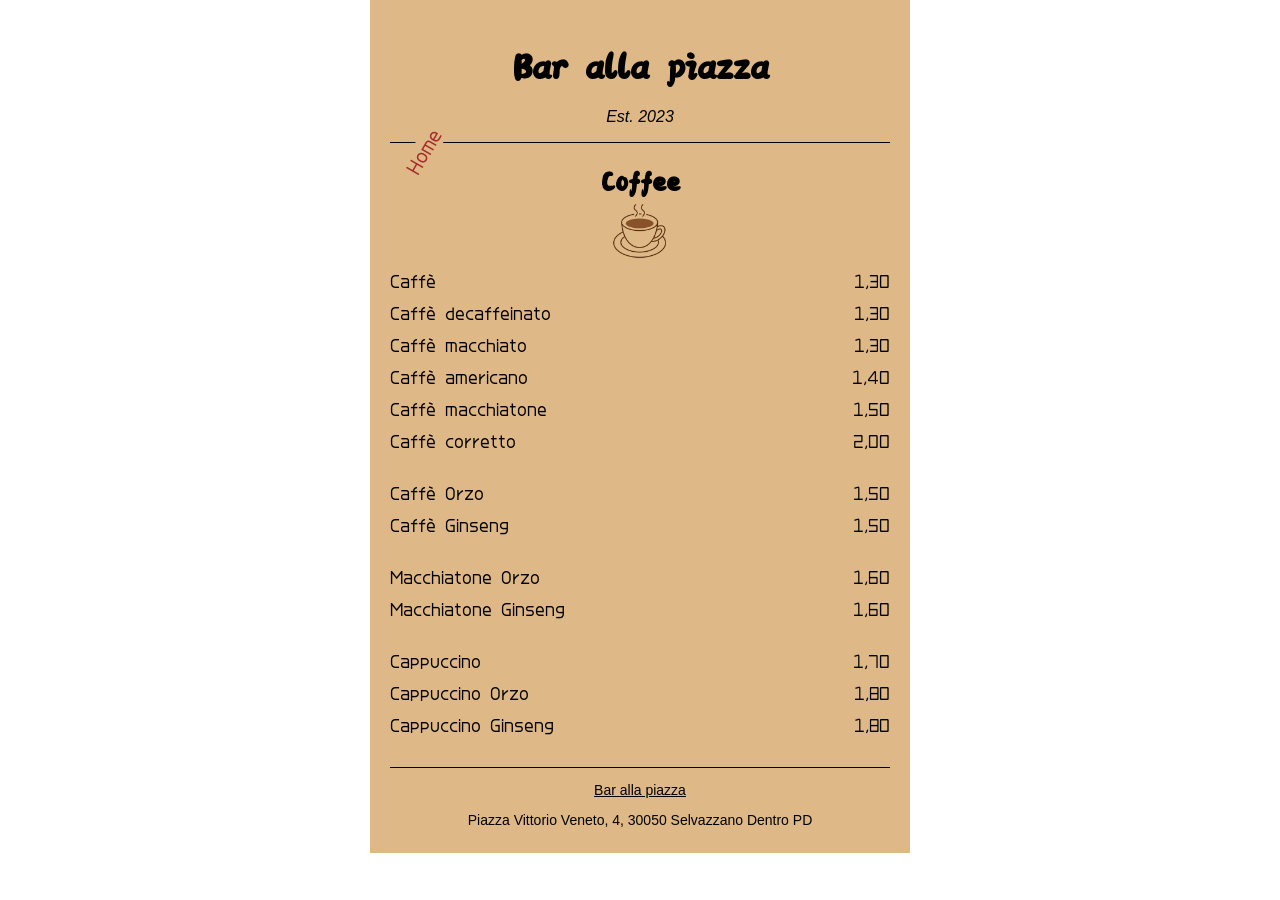
<file: index.html>
<!DOCTYPE html>
<html lang="it">
  <head>
    <meta charset="utf-8" />
    <meta name="viewport" content="width=device-width, initial-scale=1.0" />
    <title>Menù del bar</title>
    <link href="styles.css" rel="stylesheet" />
    <link rel="prefetch" href="index_015_home.html">
    <link rel="preload" href="img/cocacola_001_color.png" as="image">
    <link rel="preload" href="img/birra_001_color.png" as="image">
    <link rel="preload" href="img/liquore_001_color.png" as="image">
  </head>
  <body>
    <div class="menu" id="menu_000">
      <main>
        <h1>Bar alla piazza</h1>
        <p class="established">Est. 2023</p>
        <div class="home_menu">
          <hr>
          <a href="index_015_home.html" target="_self">Home</a>
        </div>
        <section>
          <h2>Coffee</h2>
          <img class="img_size" src="img/coffee_002.png" alt="Coffee icon"/>
          <article class="item">
            <p class="flavor">Caffè</p><p class="price">1,30</p>
          </article>
          <article class="item">
            <p class="flavor">Caffè decaffeinato</p><p class="price">1,30</p>
          </article>
          <article class="item">
            <p class="flavor">Caffè macchiato</p><p class="price">1,30</p>
          </article>
          <article class="item">
            <p class="flavor">Caffè americano</p><p class="price">1,40</p>
          </article>
          <article class="item">
            <p class="flavor">Caffè macchiatone</p><p class="price">1,50</p>
          </article>
          <article class="item">
            <p class="flavor">Caffè corretto</p><p class="price">2,00</p>
          </article>

          <article class="item add_br">
            <p class="flavor">Caffè Orzo</p><p class="price">1,50</p>
          </article>
          <article class="item">
            <p class="flavor">Caffè Ginseng</p><p class="price">1,50</p>
          </article>
          
          <article class="item add_br">
            <p class="flavor">Macchiatone Orzo</p><p class="price">1,60</p>
          </article>
          <article class="item">
            <p class="flavor">Macchiatone Ginseng</p><p class="price">1,60</p>
          </article>

          <article class="item add_br">
            <p class="flavor">Cappuccino</p><p class="price">1,70</p>
          </article>
          <article class="item">
            <p class="flavor">Cappuccino Orzo</p><p class="price">1,80</p>
          </article>
          <article class="item">
            <p class="flavor">Cappuccino Ginseng</p><p class="price">1,80</p>
          </article>

        </section>
      </main>
      <hr class="bottom-line">
      <footer>
        <address>
          <p>
            <a href="#menu_000" target="_self">Bar alla piazza</a>
          </p>
          <p class="address">
            Piazza Vittorio Veneto, 4,
            30050 Selvazzano Dentro PD
          </p>
        </address>
      </footer>
    </div>
  </body>
</html>
</file>
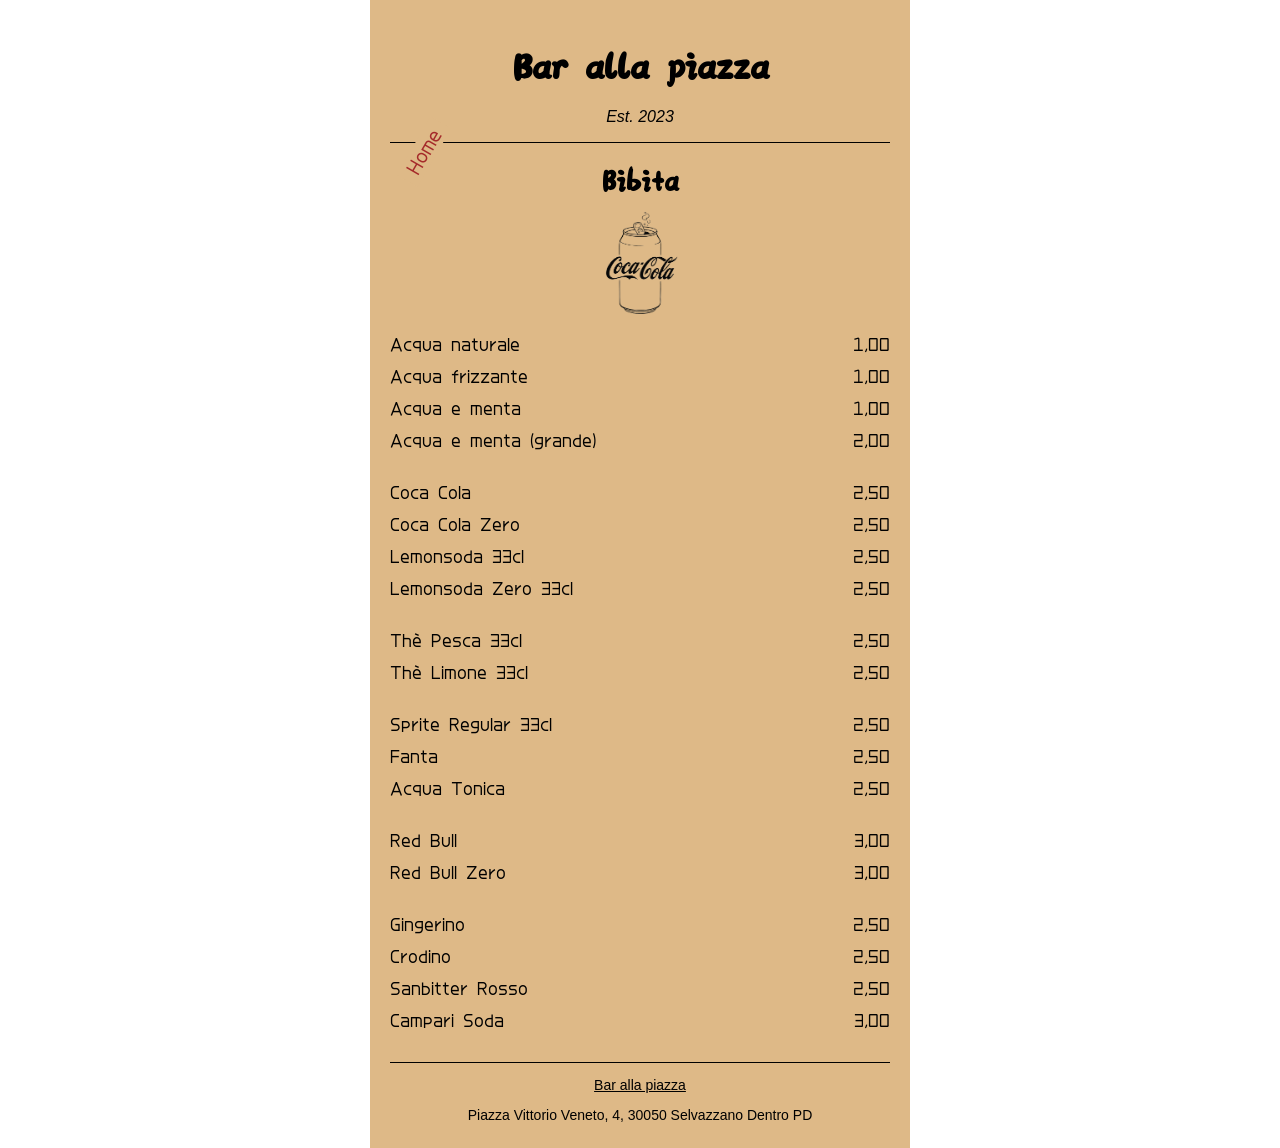
<file: index_001_bibita.html>
<!DOCTYPE html>
<html lang="it">
  <head>
    <meta charset="utf-8" />
    <meta name="viewport" content="width=device-width, initial-scale=1.0" />
    <title>Menù del bar</title>
    <link href="styles.css" rel="stylesheet" />
  </head>
  <body>
    <div class="menu" id="menu_000">
      <main>
        <h1>Bar alla piazza</h1>
        <p class="established">Est. 2023</p>
        <div class="home_menu">
          <hr>
          <a href="index_015_home.html" target="_self">Home</a>
        </div>
        <section>
          <h2>Bibita</h2>
          <img class="img_size" src="img/cocacola_001_color.png" alt="Coca cola icon"/>
          <article class="item">
            <p class="flavor">Acqua naturale</p><p class="price">1,00</p>
          </article>
          <article class="item">
            <p class="flavor">Acqua frizzante</p><p class="price">1,00</p>
          </article>
          <article class="item">
            <p class="flavor">Acqua e menta</p><p class="price">1,00</p>
          </article>
          <article class="item">
            <p class="flavor">Acqua e menta (grande)</p><p class="price">2,00</p>
          </article>

          <article class="item add_br">
            <p class="flavor">Coca Cola</p><p class="price">2,50</p>
          </article>
          <article class="item">
            <p class="flavor">Coca Cola Zero</p><p class="price">2,50</p>
          </article>
          <article class="item">
            <p class="flavor">Lemonsoda 33cl</p><p class="price">2,50</p>
          </article>
          <article class="item">
            <p class="flavor">Lemonsoda Zero 33cl</p><p class="price">2,50</p>
          </article>
          
          <article class="item add_br">
            <p class="flavor">Thè Pesca 33cl</p><p class="price">2,50</p>
          </article>
          <article class="item">
            <p class="flavor">Thè Limone 33cl</p><p class="price">2,50</p>
          </article>
          
          <article class="item add_br">
            <p class="flavor">Sprite Regular 33cl</p><p class="price">2,50</p>
          </article>
          <article class="item">
            <p class="flavor">Fanta</p><p class="price">2,50</p>
          </article>
          <article class="item">
            <p class="flavor">Acqua Tonica</p><p class="price">2,50</p>
          </article>

          <article class="item add_br">
            <p class="flavor">Red Bull</p><p class="price">3,00</p>
          </article>
          <article class="item">
            <p class="flavor">Red Bull Zero</p><p class="price">3,00</p>
          </article>

          <article class="item add_br">
            <p class="flavor">Gingerino</p><p class="price">2,50</p>
          </article>
          <article class="item">
            <p class="flavor">Crodino</p><p class="price">2,50</p>
          </article>
          <article class="item">
            <p class="flavor">Sanbitter Rosso</p><p class="price">2,50</p>
          </article>
          <article class="item">
            <p class="flavor">Campari Soda</p><p class="price">3,00</p>
          </article>

        </section>
      </main>
      <hr class="bottom-line">
      <footer>
        <address>
          <p>
            <a href="#menu_000" target="_self">Bar alla piazza</a>
          </p>
          <p class="address">
            Piazza Vittorio Veneto, 4,
            30050 Selvazzano Dentro PD
          </p>
        </address>
      </footer>
    </div>
  </body>
</html>
</file>
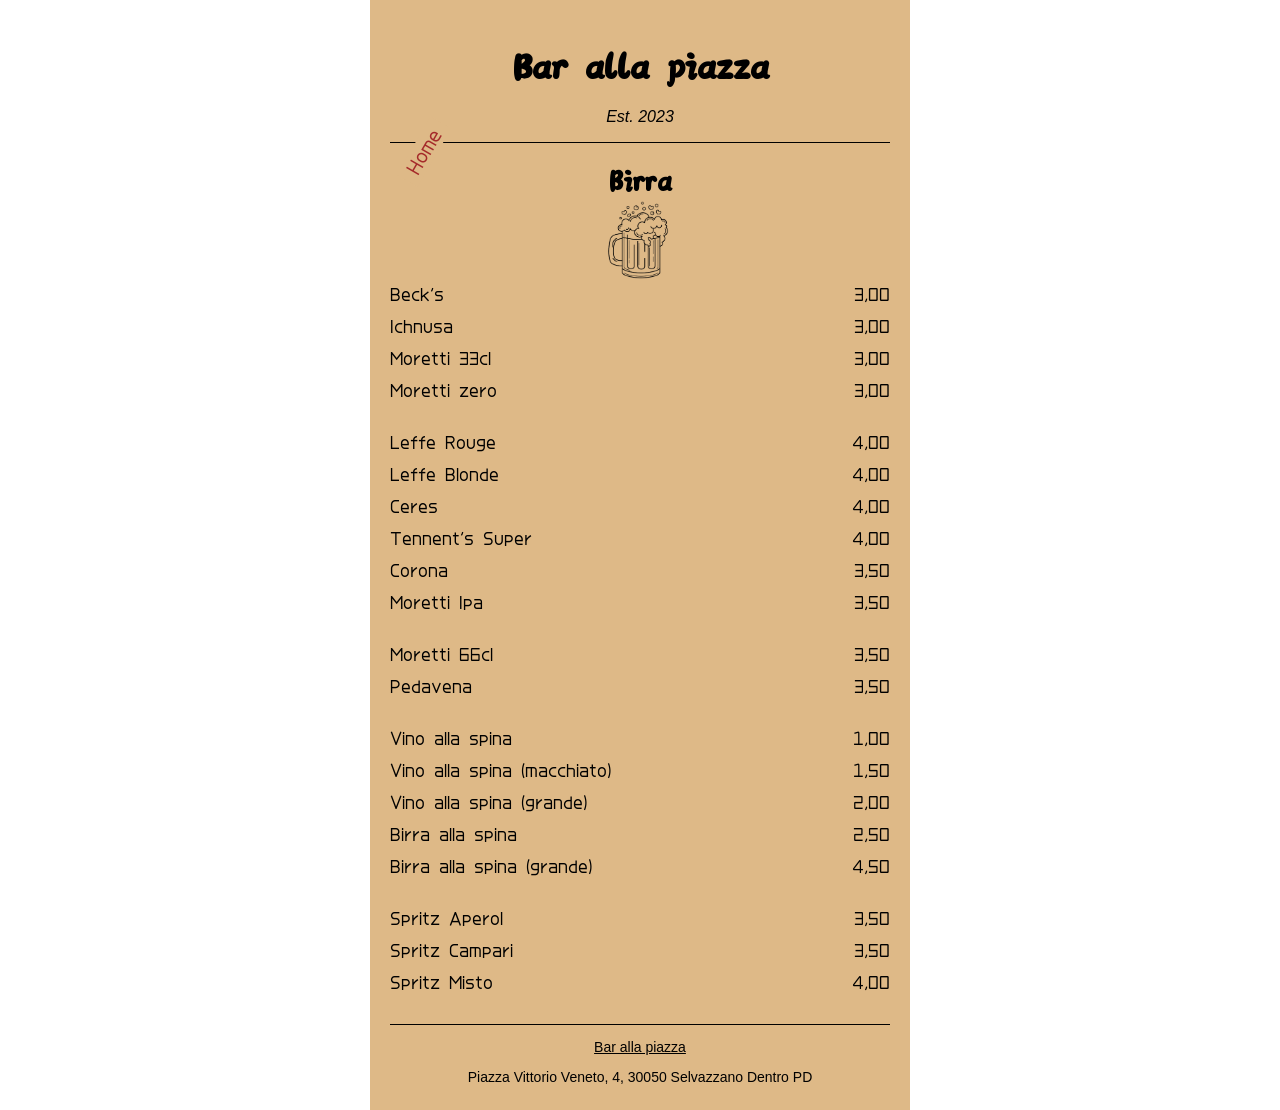
<file: index_002_birra.html>
<!DOCTYPE html>
<html lang="it">
  <head>
    <meta charset="utf-8" />
    <meta name="viewport" content="width=device-width, initial-scale=1.0" />
    <title>Menù del bar</title>
    <link href="styles.css" rel="stylesheet" />
  </head>
  <body>
    <div class="menu" id="menu_000">
      <main>
        <h1>Bar alla piazza</h1>
        <p class="established">Est. 2023</p>
        <div class="home_menu">
          <hr>
          <a href="index_015_home.html" target="_self">Home</a>
        </div>
        <section>
          <h2>Birra</h2>
          <img class="img_size img_add" src="img/birra_001_color.png" alt="Birra icon"/>
          <article class="item">
            <p class="flavor">Beck's</p><p class="price">3,00</p>
          </article>
          <article class="item">
            <p class="flavor">Ichnusa</p><p class="price">3,00</p>
          </article>
          <article class="item">
            <p class="flavor">Moretti 33cl</p><p class="price">3,00</p>
          </article>
          <article class="item">
            <p class="flavor">Moretti zero</p><p class="price">3,00</p>
          </article>

          <article class="item add_br">
            <p class="flavor">Leffe Rouge</p><p class="price">4,00</p>
          </article>
          <article class="item">
            <p class="flavor">Leffe Blonde</p><p class="price">4,00</p>
          </article>
          <article class="item">
            <p class="flavor">Ceres</p><p class="price">4,00</p>
          </article>
          <article class="item">
            <p class="flavor">Tennent's Super</p><p class="price">4,00</p>
          </article>
          <article class="item">
            <p class="flavor">Corona</p><p class="price">3,50</p>
          </article>
          <article class="item">
            <p class="flavor">Moretti Ipa</p><p class="price">3,50</p>
          </article>
          
          <article class="item add_br">
            <p class="flavor">Moretti 66cl</p><p class="price">3,50</p>
          </article>
          <article class="item">
            <p class="flavor">Pedavena</p><p class="price">3,50</p>
          </article>

          <article class="item add_br">
            <p class="flavor">Vino alla spina</p><p class="price">1,00</p>
          </article>
          <article class="item">
            <p class="flavor">Vino alla spina (macchiato)</p><p class="price">1,50</p>
          </article>
          <article class="item">
            <p class="flavor">Vino alla spina (grande)</p><p class="price">2,00</p>
          </article>
          <article class="item">
            <p class="flavor">Birra alla spina</p><p class="price">2,50</p>
          </article>
          <article class="item">
            <p class="flavor">Birra alla spina (grande)</p><p class="price">4,50</p>
          </article>

          <article class="item add_br">
            <p class="flavor">Spritz Aperol</p><p class="price">3,50</p>
          </article>
          <article class="item">
            <p class="flavor">Spritz Campari</p><p class="price">3,50</p>
          </article>
          <article class="item">
            <p class="flavor">Spritz Misto</p><p class="price">4,00</p>
          </article>

        </section>
      </main>
      <hr class="bottom-line">
      <footer>
        <address>
          <p>
            <a href="#menu_000" target="_self">Bar alla piazza</a>
          </p>
          <p class="address">
            Piazza Vittorio Veneto, 4,
            30050 Selvazzano Dentro PD
          </p>
        </address>
      </footer>
    </div>
  </body>
</html>
</file>
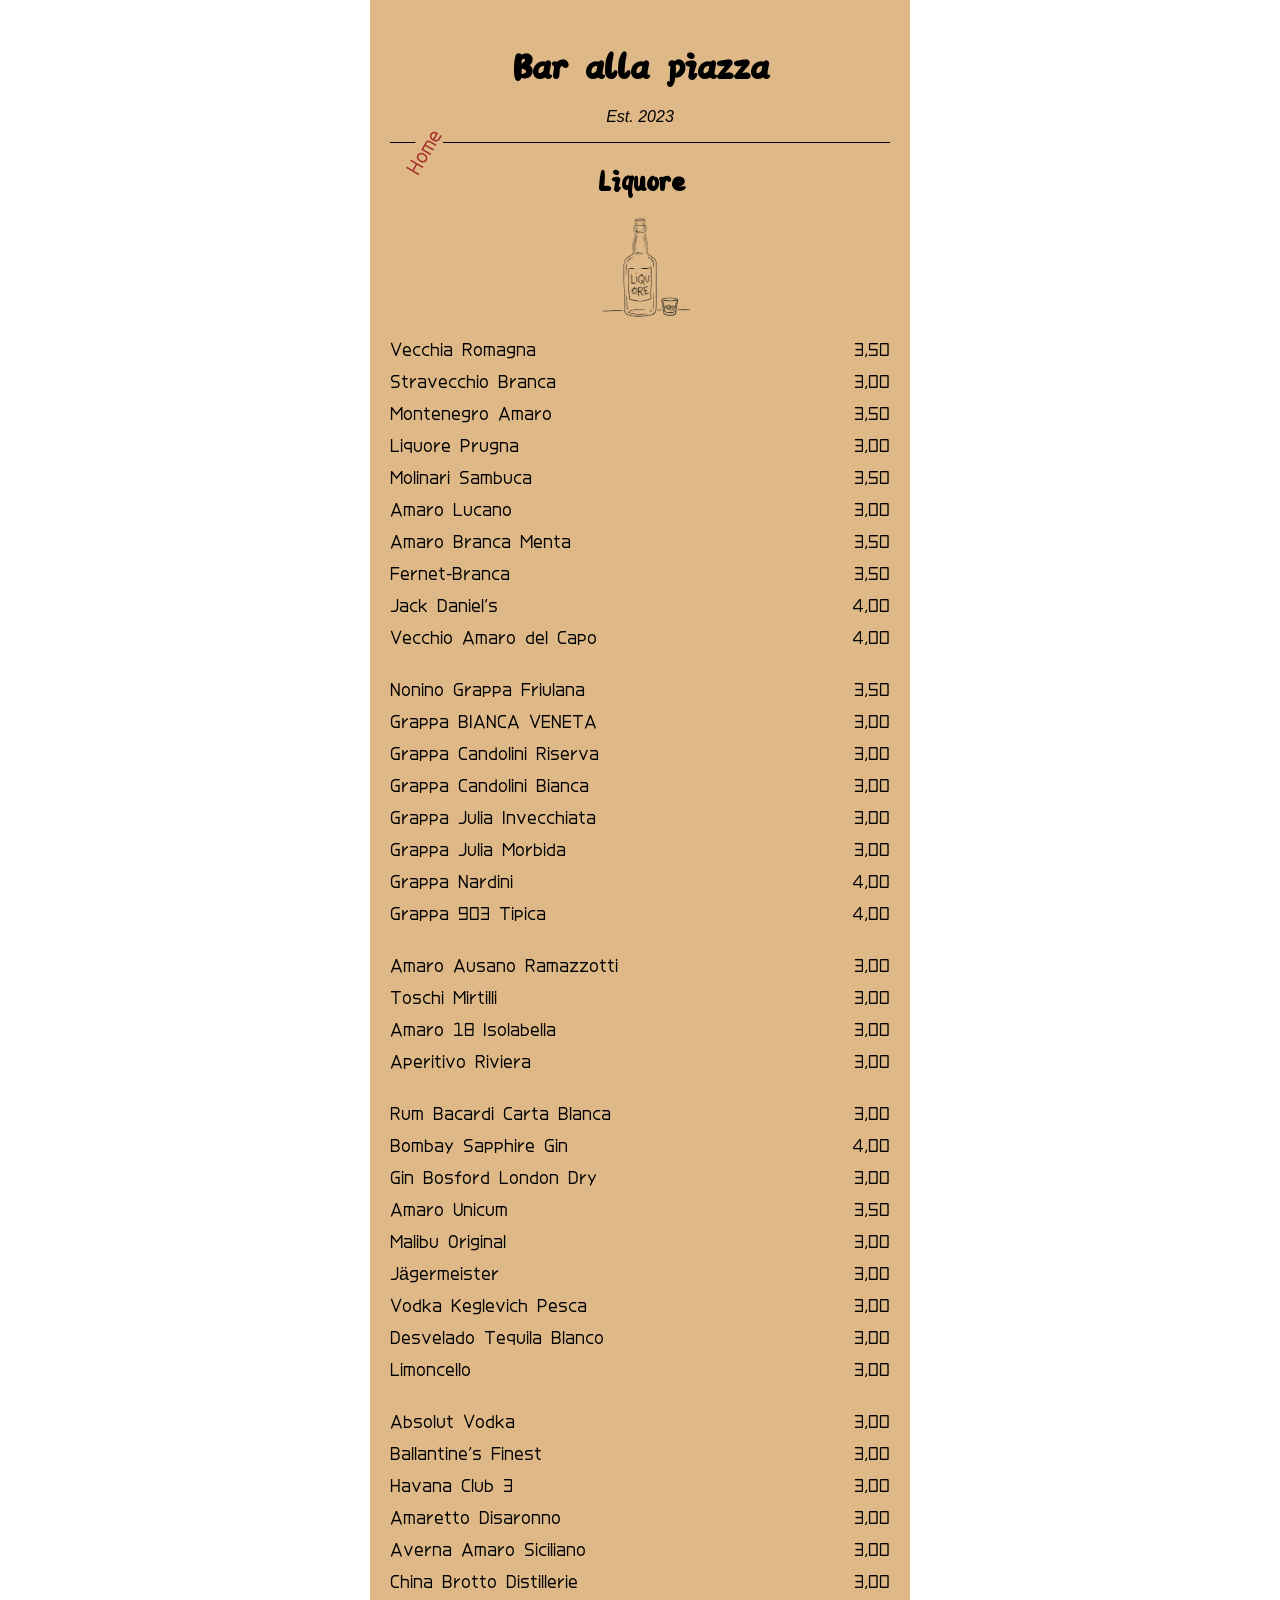
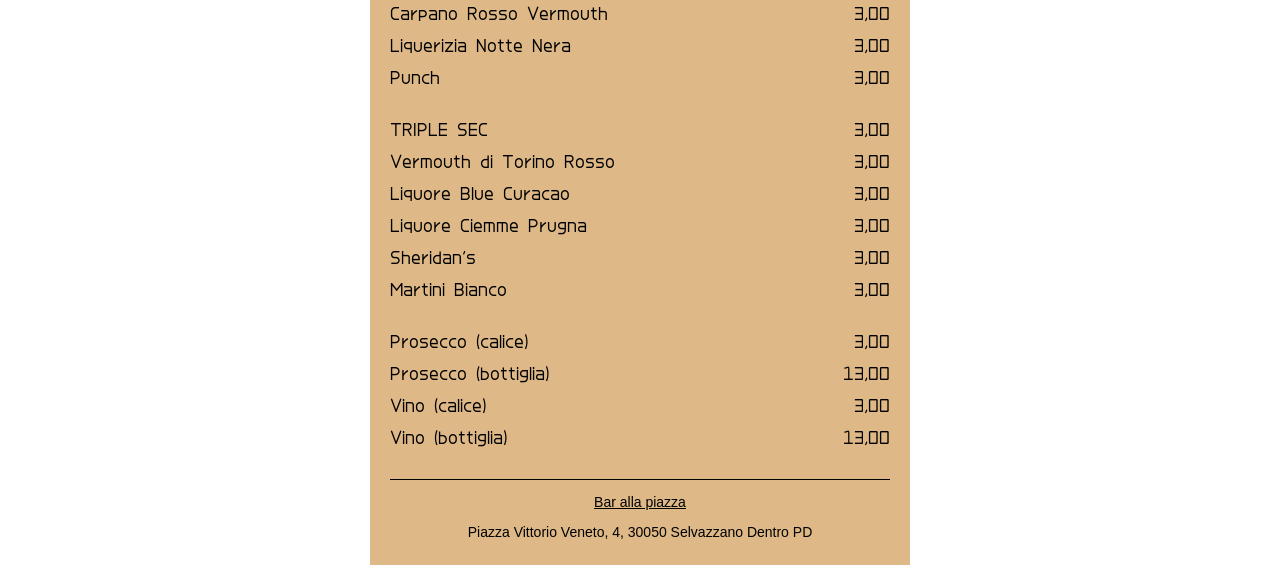
<file: index_003_liquore.html>
<!DOCTYPE html>
<html lang="it">
  <head>
    <meta charset="utf-8" />
    <meta name="viewport" content="width=device-width, initial-scale=1.0" />
    <title>Menù del bar</title>
    <link href="styles.css" rel="stylesheet" />
  </head>
  <body>
    <div class="menu" id="menu_000">
      <main>
        <h1>Bar alla piazza</h1>
        <p class="established">Est. 2023</p>
        <div class="home_menu">
          <hr>
          <a href="index_015_home.html" target="_self">Home</a>
        </div>
        <section>
          <h2>Liquore</h2>
          <img class="img_size img_add" src="img/liquore_001_color.png" alt="Liquore icon"/>
          <article class="item">
            <p class="flavor">Vecchia Romagna</p><p class="price">3,50</p>
          </article>
          <article class="item">
            <p class="flavor">Stravecchio Branca</p><p class="price">3,00</p>
          </article>
          <article class="item">
            <p class="flavor">Montenegro Amaro</p><p class="price">3,50</p>
          </article>
          <article class="item">
            <p class="flavor">Liquore Prugna</p><p class="price">3,00</p>
          </article>
          <article class="item">
            <p class="flavor">Molinari Sambuca</p><p class="price">3,50</p>
          </article>
          <article class="item">
            <p class="flavor">Amaro Lucano</p><p class="price">3,00</p>
          </article>
          <article class="item">
            <p class="flavor">Amaro Branca Menta</p><p class="price">3,50</p>
          </article>
          <article class="item">
            <p class="flavor">Fernet-Branca</p><p class="price">3,50</p>
          </article>
          <article class="item">
            <p class="flavor">Jack Daniel's</p><p class="price">4,00</p>
          </article>
          <article class="item">
            <p class="flavor">Vecchio Amaro del Capo</p><p class="price">4,00</p>
          </article>

          <article class="item add_br">
            <p class="flavor">Nonino Grappa Friulana</p><p class="price">3,50</p>
          </article>
          <article class="item">
            <p class="flavor">Grappa BIANCA VENETA</p><p class="price">3,00</p>
          </article>
          <article class="item">
            <p class="flavor">Grappa Candolini Riserva</p><p class="price">3,00</p>
          </article>
          <article class="item">
            <p class="flavor">Grappa Candolini Bianca</p><p class="price">3,00</p>
          </article>
          <article class="item">
            <p class="flavor">Grappa Julia Invecchiata</p><p class="price">3,00</p>
          </article>
          <article class="item">
            <p class="flavor">Grappa Julia Morbida</p><p class="price">3,00</p>
          </article>
          <article class="item">
            <p class="flavor">Grappa Nardini</p><p class="price">4,00</p>
          </article>
          <article class="item">
            <p class="flavor">Grappa 903 Tipica</p><p class="price">4,00</p>
          </article>

          <article class="item add_br">
            <p class="flavor">Amaro Ausano Ramazzotti</p><p class="price">3,00</p>
          </article>
          <article class="item">
            <p class="flavor">Toschi Mirtilli</p><p class="price">3,00</p>
          </article>
          <article class="item">
            <p class="flavor">Amaro 18 Isolabella</p><p class="price">3,00</p>
          </article>
          <article class="item">
            <p class="flavor">Aperitivo Riviera</p><p class="price">3,00</p>
          </article>

          <article class="item add_br">
            <p class="flavor">Rum Bacardi Carta Blanca</p><p class="price">3,00</p>
          </article>
          <article class="item">
            <p class="flavor">Bombay Sapphire Gin</p><p class="price">4,00</p>
          </article>
          <article class="item">
            <p class="flavor">Gin Bosford London Dry</p><p class="price">3,00</p>
          </article>
          <article class="item">
            <p class="flavor">Amaro Unicum</p><p class="price">3,50</p>
          </article>
          <article class="item">
            <p class="flavor">Malibu Original</p><p class="price">3,00</p>
          </article>
          <article class="item">
            <p class="flavor">Jägermeister</p><p class="price">3,00</p>
          </article>
          <article class="item">
            <p class="flavor">Vodka Keglevich Pesca</p><p class="price">3,00</p>
          </article>
          <article class="item">
            <p class="flavor">Desvelado Tequila Blanco</p><p class="price">3,00</p>
          </article>
          <article class="item">
            <p class="flavor">Limoncello</p><p class="price">3,00</p>
          </article>

          <article class="item add_br">
            <p class="flavor">Absolut Vodka</p><p class="price">3,00</p>
          </article>
          <article class="item">
            <p class="flavor">Ballantine's Finest</p><p class="price">3,00</p>
          </article>
          <article class="item">
            <p class="flavor">Havana Club 3</p><p class="price">3,00</p>
          </article>
          <article class="item">
            <p class="flavor">Amaretto Disaronno</p><p class="price">3,00</p>
          </article>
          <article class="item">
            <p class="flavor">Averna Amaro Siciliano</p><p class="price">3,00</p>
          </article>
          <article class="item">
            <p class="flavor">China Brotto Distillerie</p><p class="price">3,00</p>
          </article>
          <article class="item">
            <p class="flavor">Carpano Rosso Vermouth</p><p class="price">3,00</p>
          </article>
          <article class="item">
            <p class="flavor">Liquerizia Notte Nera</p><p class="price">3,00</p>
          </article>
          <article class="item">
            <p class="flavor">Punch</p><p class="price">3,00</p>
          </article>

          <article class="item add_br">
            <p class="flavor">TRIPLE SEC</p><p class="price">3,00</p>
          </article>
          <article class="item">
            <p class="flavor">Vermouth di Torino Rosso</p><p class="price">3,00</p>
          </article>
          <article class="item">
            <p class="flavor">Liquore Blue Curacao</p><p class="price">3,00</p>
          </article>
          <article class="item">
            <p class="flavor">Liquore Ciemme Prugna</p><p class="price">3,00</p>
          </article>
          <article class="item">
            <p class="flavor">Sheridan's</p><p class="price">3,00</p>
          </article>
          <article class="item">
            <p class="flavor">Martini Bianco</p><p class="price">3,00</p>
          </article>

          <article class="item add_br">
            <p class="flavor">Prosecco (calice)</p><p class="price">3,00</p>
          </article>
          <article class="item">
            <p class="flavor">Prosecco (bottiglia)</p><p class="price">13,00</p>
          </article>
          <article class="item">
            <p class="flavor">Vino (calice)</p><p class="price">3,00</p>
          </article>
          <article class="item">
            <p class="flavor">Vino (bottiglia)</p><p class="price">13,00</p>
          </article>

        </section>
      </main>
      <hr class="bottom-line">
      <footer>
        <address>
          <p>
            <a href="#menu_000" target="_self">Bar alla piazza</a>
          </p>
          <p class="address">
            Piazza Vittorio Veneto, 4,
            30050 Selvazzano Dentro PD
          </p>
        </address>
      </footer>
    </div>
  </body>
</html>
</file>
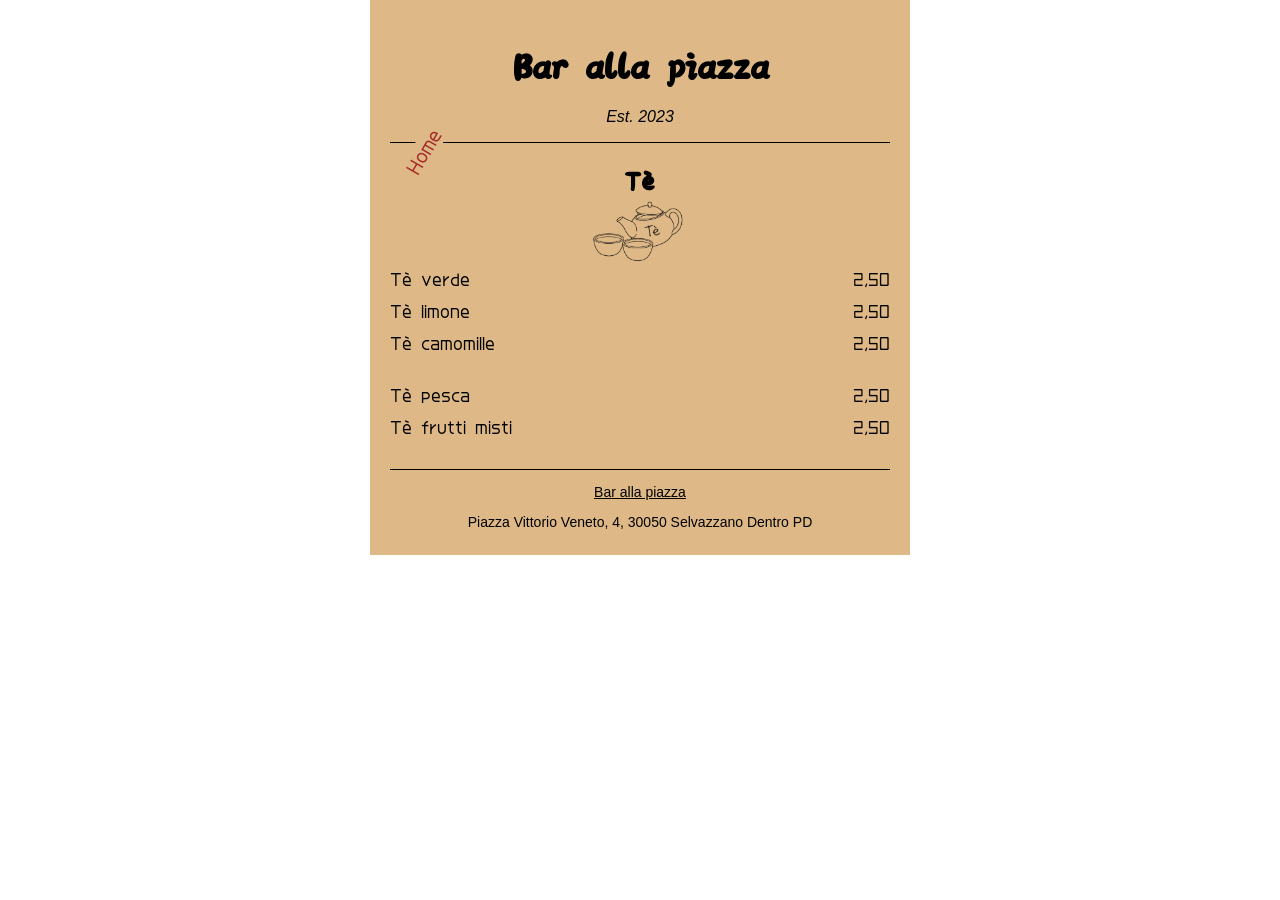
<file: index_005_tea.html>
<!DOCTYPE html>
<html lang="it">
  <head>
    <meta charset="utf-8" />
    <meta name="viewport" content="width=device-width, initial-scale=1.0" />
    <title>Menù del bar</title>
    <link href="styles.css" rel="stylesheet" />
  </head>
  <body>
    <div class="menu" id="menu_000">
      <main>
        <h1>Bar alla piazza</h1>
        <p class="established">Est. 2023</p>
        <div class="home_menu">
          <hr>
          <a href="index_015_home.html" target="_self">Home</a>
        </div>
        <section>
          <h2>Tè</h2>
          <img class="img_size img_add" src="img/tea_002_color.png" alt="Tè icon"/>
          <article class="item">
            <p class="flavor">Tè verde</p><p class="price">2,50</p>
          </article>
          <article class="item">
            <p class="flavor">Tè limone</p><p class="price">2,50</p>
          </article>
          <article class="item">
            <p class="flavor">Tè camomille</p><p class="price">2,50</p>
          </article>

          <article class="item add_br">
            <p class="flavor">Tè pesca</p><p class="price">2,50</p>
          </article>
          <article class="item">
            <p class="flavor">Tè frutti misti</p><p class="price">2,50</p>
          </article>

        </section>
      </main>
      <hr class="bottom-line">
      <footer>
        <address>
          <p>
            <a href="#menu_000" target="_self">Bar alla piazza</a>
          </p>
          <p class="address">
            Piazza Vittorio Veneto, 4,
            30050 Selvazzano Dentro PD
          </p>
        </address>
      </footer>
    </div>
  </body>
</html>
</file>
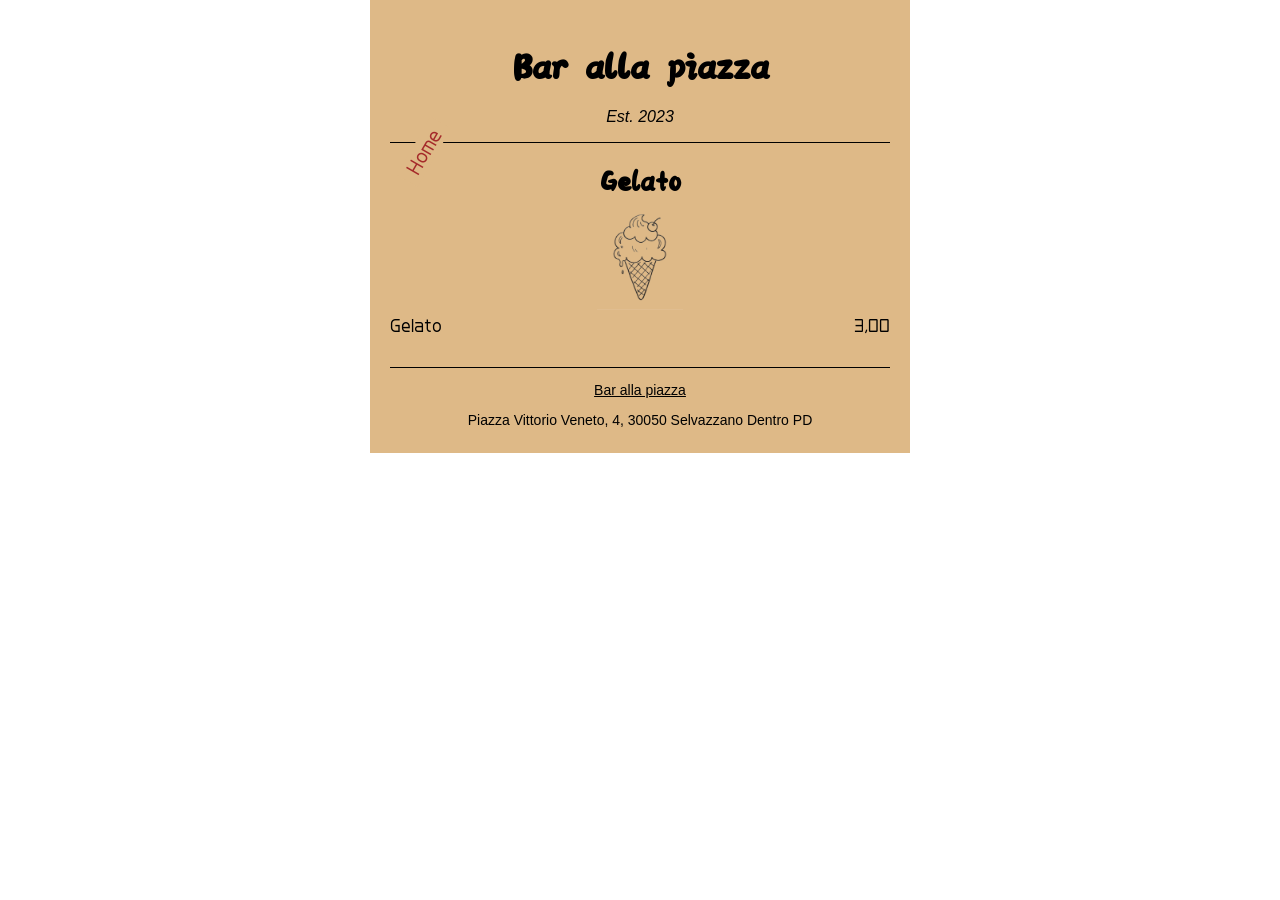
<file: index_006_gelato.html>
<!DOCTYPE html>
<html lang="it">
  <head>
    <meta charset="utf-8" />
    <meta name="viewport" content="width=device-width, initial-scale=1.0" />
    <title>Menù del bar</title>
    <link href="styles.css" rel="stylesheet" />
  </head>
  <body>
    <div class="menu" id="menu_000">
      <main>
        <h1>Bar alla piazza</h1>
        <p class="established">Est. 2023</p>
        <div class="home_menu">
          <hr>
          <a href="index_015_home.html" target="_self">Home</a>
        </div>
        <section>
          <h2>Gelato</h2>
          <img class="img_size" src="img/gelato_002_color.png" alt="Gelato icon"/>
          <article class="item">
            <p class="flavor">Gelato</p><p class="price">3,00</p>
          </article>

        </section>
      </main>
      <hr class="bottom-line">
      <footer>
        <address>
          <p>
            <a href="#menu_000" target="_self">Bar alla piazza</a>
          </p>
          <p class="address">
            Piazza Vittorio Veneto, 4,
            30050 Selvazzano Dentro PD
          </p>
        </address>
      </footer>
    </div>
  </body>
</html>
</file>
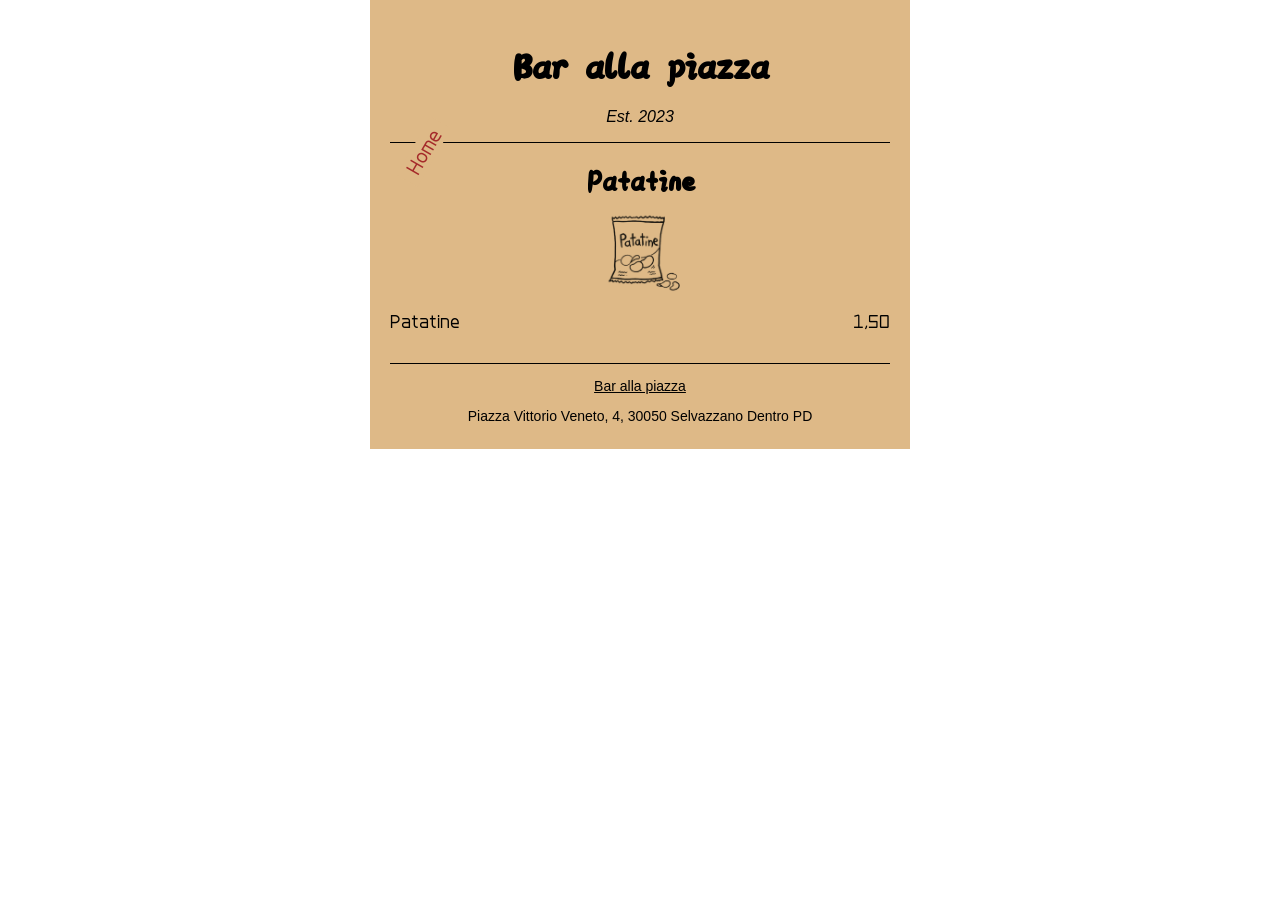
<file: index_007_patatine.html>
<!DOCTYPE html>
<html lang="it">
  <head>
    <meta charset="utf-8" />
    <meta name="viewport" content="width=device-width, initial-scale=1.0" />
    <title>Menù del bar</title>
    <link href="styles.css" rel="stylesheet" />
  </head>
  <body>
    <div class="menu" id="menu_000">
      <main>
        <h1>Bar alla piazza</h1>
        <p class="established">Est. 2023</p>
        <div class="home_menu">
          <hr>
          <a href="index_015_home.html" target="_self">Home</a>
        </div>
        <section>
          <h2>Patatine</h2>
          <img class="img_size img_add" src="img/patatine_002_color.png" alt="Patatine icon"/>
          <article class="item">
            <p class="flavor">Patatine</p><p class="price">1,50</p>
          </article>

        </section>
      </main>
      <hr class="bottom-line">
      <footer>
        <address>
          <p>
            <a href="#menu_000" target="_self">Bar alla piazza</a>
          </p>
          <p class="address">
            Piazza Vittorio Veneto, 4,
            30050 Selvazzano Dentro PD
          </p>
        </address>
      </footer>
    </div>
  </body>
</html>
</file>
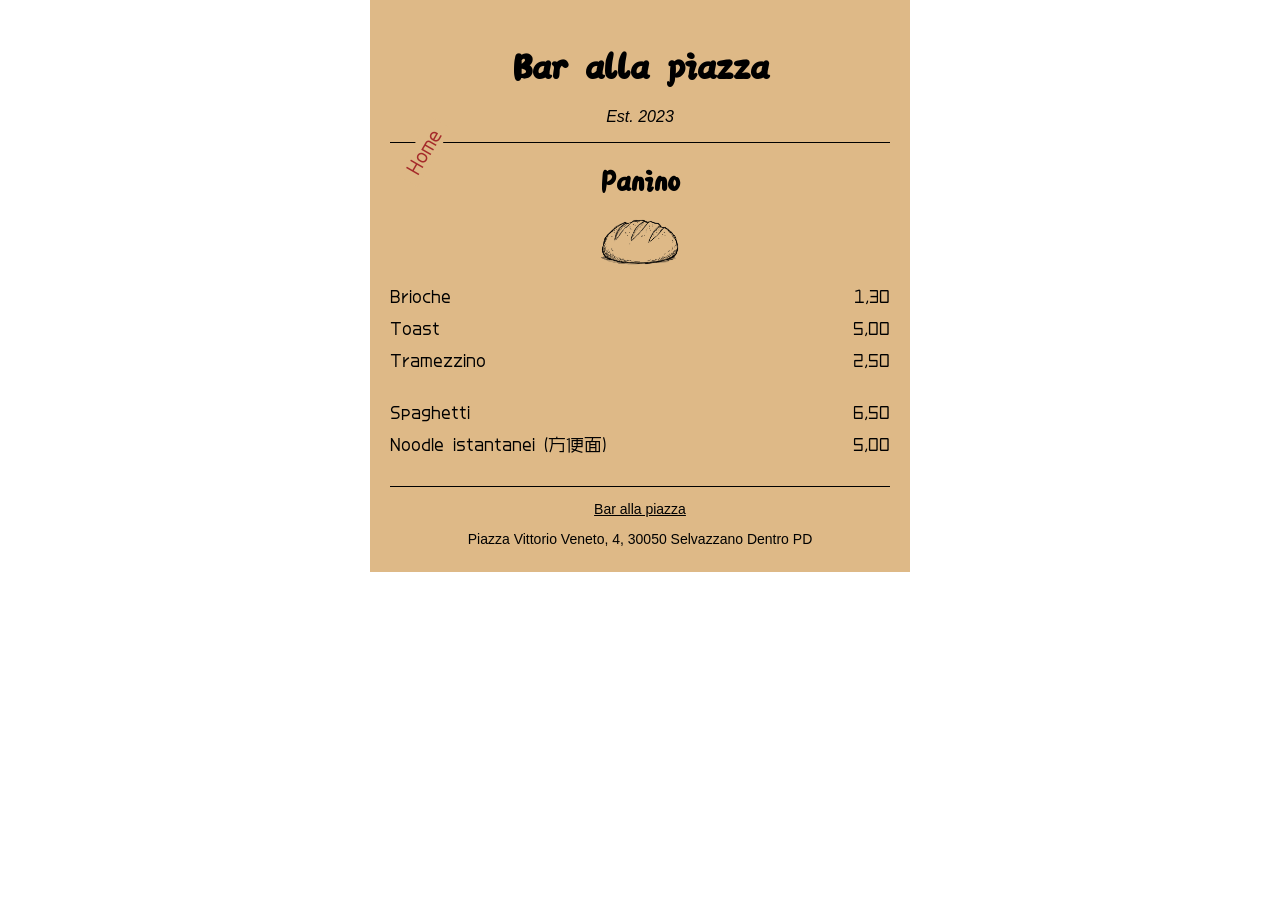
<file: index_008_panino.html>
<!DOCTYPE html>
<html lang="it">
  <head>
    <meta charset="utf-8" />
    <meta name="viewport" content="width=device-width, initial-scale=1.0" />
    <title>Menù del bar</title>
    <link href="styles.css" rel="stylesheet" />
  </head>
  <body>
    <div class="menu" id="menu_000">
      <main>
        <h1>Bar alla piazza</h1>
        <p class="established">Est. 2023</p>
        <div class="home_menu">
          <hr>
          <a href="index_015_home.html" target="_self">Home</a>
        </div>
        <section>
          <h2>Panino</h2>
          <img class="img_size img_add" src="img/panino_001_color.png" alt="Panino icon"/>
          <article class="item">
            <p class="flavor">Brioche</p><p class="price">1,30</p>
          </article>
          <article class="item">
            <p class="flavor">Toast</p><p class="price">5,00</p>
          </article>
          <article class="item">
            <p class="flavor">Tramezzino</p><p class="price">2,50</p>
          </article>

          <article class="item add_br">
            <p class="flavor">Spaghetti</p><p class="price">6,50</p>
          </article>
          <article class="item">
            <p class="flavor">Noodle istantanei (方便面)</p><p class="price">5,00</p>
          </article>

        </section>
      </main>
      <hr class="bottom-line">
      <footer>
        <address>
          <p>
            <a href="#menu_000" target="_self">Bar alla piazza</a>
          </p>
          <p class="address">
            Piazza Vittorio Veneto, 4,
            30050 Selvazzano Dentro PD
          </p>
        </address>
      </footer>
    </div>
  </body>
</html>
</file>
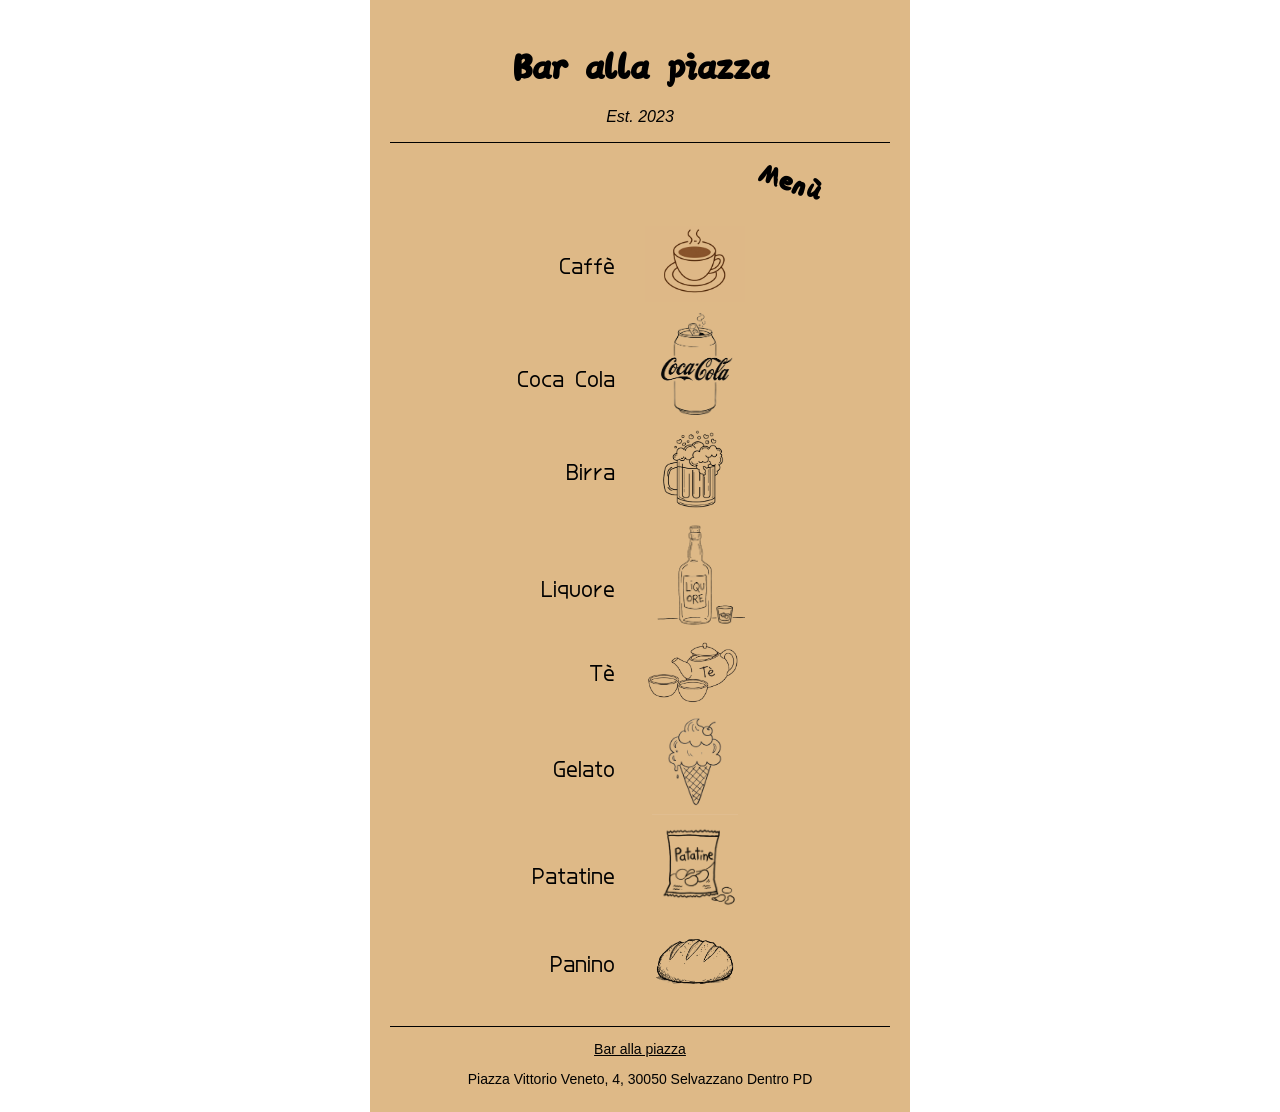
<file: index_015_home.html>
<!DOCTYPE html>
<html lang="it">
  <head>
    <meta charset="utf-8" />
    <meta name="viewport" content="width=device-width, initial-scale=1.0" />
    <title>Menù del bar</title>
    <link href="styles.css" rel="stylesheet" />
  </head>
  <body>
    <div class="menu" id="menu_000">
      <main>
        <h1>Bar alla piazza</h1>
        <p class="established">Est. 2023</p>
        <hr>
        <section>
          <h2 class="menu_list">Menù</h2>
          
          <div class="menu_type">
            <a class="menu_coffee menu_type_001" href="index.html" target="_self">Caffè</a>
            <a class="menu_type_002" href="index.html" target="_self"><img class="img_size img_add menu_type_img" src="img/coffee_002.png" alt="Coffee icon"/></a>
          </div>
          <div class="menu_type">
            <a class="menu_bibita  menu_type_001" href="index_001_bibita.html" target="_self">Coca Cola</a>
            <a class="menu_type_002" href="index_001_bibita.html" target="_self"><img class="img_size menu_type_img" src="img/cocacola_001_color.png" alt="Coca cola icon"/></a>
          </div>
          <div class="menu_type">
            <a class="menu_birra  menu_type_001" href="index_002_birra.html" target="_self">Birra</a>
            <a class="menu_type_002" href="index_002_birra.html" target="_self"><img class="img_size img_add menu_type_img" src="img/birra_001_color.png" alt="Birra icon"/></a>
          </div>
          <div class="menu_type">
            <a class="menu_liquore  menu_type_001" href="index_003_liquore.html" target="_self">Liquore</a>
            <a class="menu_type_002" href="index_003_liquore.html" target="_self"><img class="img_size img_add menu_type_img" src="img/liquore_001_color.png" alt="Liquore icon"/></a>
          </div>
          <div class="menu_type">
            <a class="menu_tea  menu_type_001" href="index_005_tea.html" target="_self">Tè</a>
            <a class="menu_type_002" href="index_005_tea.html" target="_self"><img class="img_size img_add menu_type_img" src="img/tea_002_color.png" alt="Tè icon"/></a>
          </div>
          <div class="menu_type">
            <a class="menu_gelato  menu_type_001" href="index_006_gelato.html" target="_self">Gelato</a>
            <a class="menu_type_002" href="index_006_gelato.html" target="_self"><img class="img_size menu_type_img" src="img/gelato_002_color.png" alt="Gelato icon"/></a>
          </div>
          <div class="menu_type">
            <a class="menu_patatine  menu_type_001" href="index_007_patatine.html" target="_self">Patatine</a>
            <a class="menu_type_002" href="index_007_patatine.html" target="_self"><img class="img_size img_add menu_type_img" src="img/patatine_002_color.png" alt="Patatine icon"/></a>
          </div>
          <div class="menu_type">
            <a class="menu_panino  menu_type_001" href="index_008_panino.html" target="_self">Panino</a>
            <a class="menu_type_002" href="index_008_panino.html" target="_self"><img class="img_size img_add menu_type_img" src="img/panino_001_color.png" alt="Panino icon"/></a>
          </div>

        </section>
      </main>
      <hr class="bottom-line">
      <footer>
        <address>
          <p>
            <a href="#menu_000" target="_self">Bar alla piazza</a>
          </p>
          <p class="address">
            Piazza Vittorio Veneto, 4,
            30050 Selvazzano Dentro PD
          </p>
        </address>
      </footer>
    </div>
  </body>
</html>
</file>
<file: styles.css>
@font-face {
  font-family: "XiaoShiTou-2";
  src: url("fonts/YeZiGongChangXiaoShiTou-2.ttf") format("truetype");
  font-display: swap;
}

@font-face {
  font-family: "AiDianFeng";
  src: url("fonts/AiDianFengYaHei\ \(ShangYongMianFei\)\ -2.ttf") format("truetype");
  font-display: swap;
}

html {
  scroll-behavior: smooth;
  -webkit-text-size-adjust: 100%;
}

body {
  /* background-image: url(); */
  min-width: 350px;
  font-family: sans-serif;
  margin: 0;
  padding: 0;
}

h1 {
  font-size: 40px;
  /* margin-top: 0; */
  margin-bottom: 15px;
}

h2 {
  font-size: 30px;
}

.established {
  font-style: italic;
}

h1, h2, p {
  text-align: center;
}

.menu {
  max-width: 500px;
  min-width: 275px;
  background-color: rgb(222, 185, 135);
  margin-left: auto;
  margin-right: auto;
  padding: 20px;
}

.home_menu {
  position: relative;
}

.home_menu a {
  position: absolute;
  top: 50%;
  left: 0%;
  transform: translate(0%, -10%) rotate(-60deg);

  background: rgb(222, 185, 135);
  padding: 0 10px;

  font-family: "AiDianFeng", sans-serif;
  font-size: 20px;

  text-decoration: none;
}

.home_menu a,
.home_menu a:visited {
  color: brown;
}

.menu_list {
  transform: rotate(20deg);
  margin-left: 60%
}

.menu_type {
  position: relative;
  /* margin-left: -30%; */
}

.menu_type .menu_type_001 {
  position: absolute;
  bottom: 30%;
  right: 55%;
  /* transform: rotate(5deg); */
  
  text-decoration: none;
  
  font-family: "AiDianFeng", sans-serif;
  font-size: 22px;
}

.menu_type .menu_type_002 {
  display: block;
  width: fit-content;
  margin-left: auto;
  margin-right: auto;
}

.menu_type .menu_type_img {
  margin: 0;
  transform: translateX(55px);
}

img {
  display: block;
  margin-left: auto;
  margin-right: auto;
  margin-top:-25px;
}

.img_size {
  width: 86px;
  height: auto;
}

.img_add {
  width: 100px;
}

hr {
  height: 1px;
  background-color: black;
  /* border-color: brown; */
  border-width: 0;
}

.bottom-line {
  margin-top: 25px;
}

h1, h2 {
  font-family: "XiaoShiTou-2", sans-serif;
}

.item p {
  display: inline-block;
  margin-top: 5px;
  margin-bottom: 5px;
  font-size: 18px;
  font-family: "AiDianFeng", sans-serif;
}

.add_br {
  margin-top: 20px;
}

.flavor, .dessert {
  text-align: left;
  width: 75%;
}

.price {
  text-align: right;
  width: 25%;
}

/* FOOTER */

footer {
  font-size: 14px;
}

address {
  font-style: normal;
}

.address {
  margin-bottom: 5px;
}

a {
  color: black;
  -webkit-tap-highlight-color: transparent;   /* 消除移动端点击高亮背景色 */
}

a:visited {
  color: black;
}

a:hover {
  color: brown;
}

a:active {
  color: brown;
}
</file>
